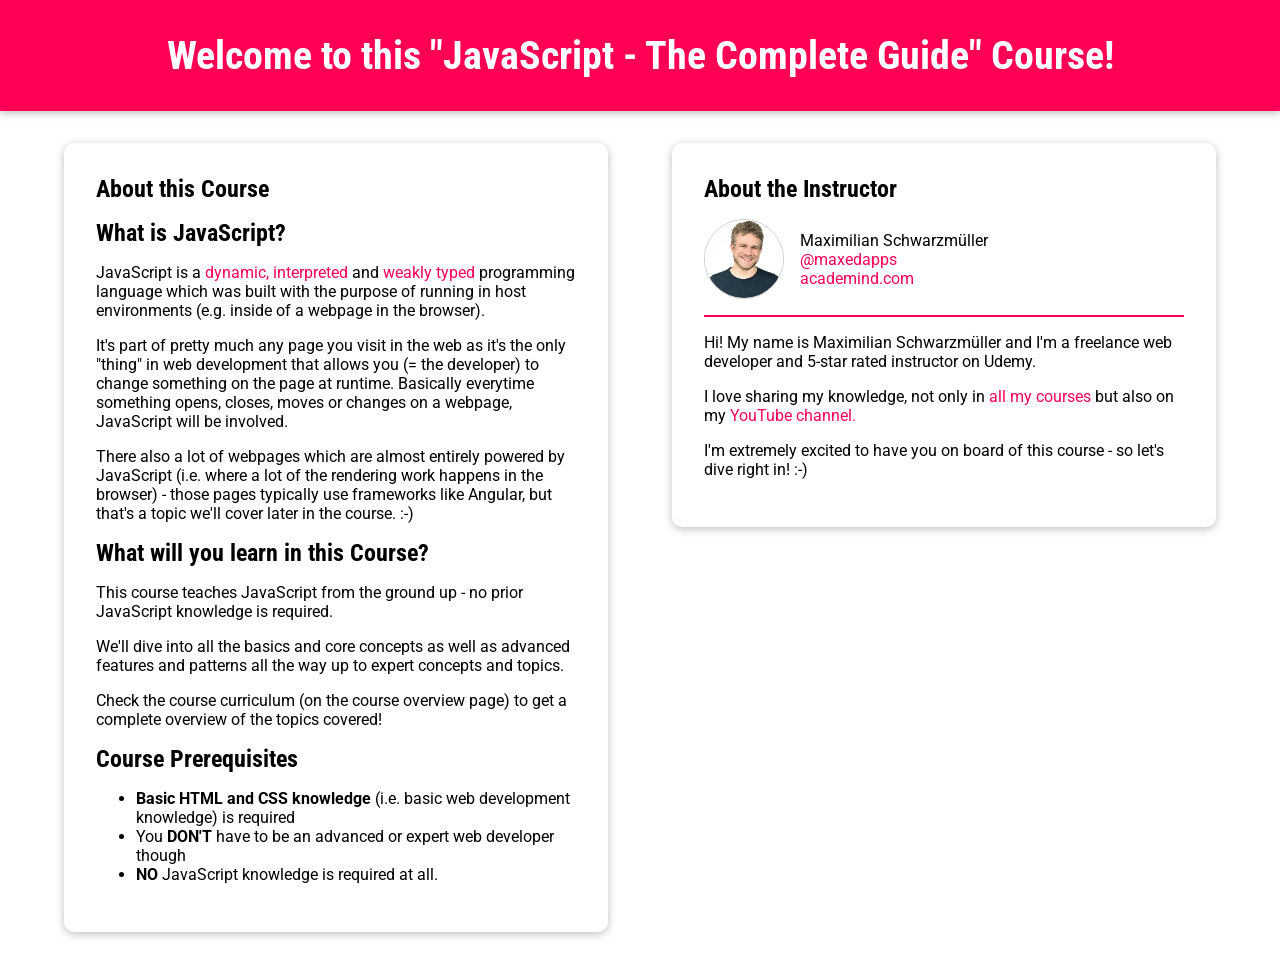
<file: Javascripts Journey/1.first app/index.html>
<!DOCTYPE html>
<html lang="en">
  <head>
    <meta charset="UTF-8" />
    <meta name="viewport" content="width=device-width, initial-scale=1.0" />
    <meta http-equiv="X-UA-Compatible" content="ie=edge" />
    <title>JavaScript (Very) Basics</title>
    <link
      href="https://fonts.googleapis.com/css?family=Roboto:400,700|Roboto+Condensed:700&display=swap"
      rel="stylesheet"
    />
    <link rel="stylesheet" href="assets/styles/app.css" />
    <script src="assets/scripts/app.js" defer></script>
  </head>
  <body>
    <div id="backdrop"></div>
    <header id="main-header">
      <h1>Welcome to this "JavaScript - The Complete Guide" Course!</h1>
    </header>
    <main>
      <section id="about-this-course">
        <header><h2>About this Course</h2></header>
        <article>
          <h2>What is JavaScript?</h2>
          <p>
            JavaScript is a
            <a href="#" data-text="That means that code is not pre-compiled but instead evaluated, compiled and executed at runtime (e.g. when the browser executes the script)." class="info-modal">dynamic, interpreted</a>
            and
            <a href="#" data-text="Weakly typed languages assign types (like 'number') to variables (data containers) at runtime - i.e. you (the developer) can't set the types you want to use in certain places in advance. Only indirectly by making sure you're always working with the correct values." class="info-modal">weakly typed</a>
            programming language which was built with the purpose of running in
            host environments (e.g. inside of a webpage in the browser).
          </p>
          <p>
            It's part of pretty much any page you visit in the web as it's the
            only "thing" in web development that allows you (= the developer) to
            change something on the page at runtime. Basically everytime
            something opens, closes, moves or changes on a webpage, JavaScript
            will be involved.
          </p>
          <p>
            There also a lot of webpages which are almost entirely powered by
            JavaScript (i.e. where a lot of the rendering work happens in the
            browser) - those pages typically use frameworks like Angular, but
            that's a topic we'll cover later in the course. :-)
          </p>
        </article>
        <article>
          <h2>What will you learn in this Course?</h2>
          <p>
            This course teaches JavaScript from the ground up - no prior
            JavaScript knowledge is required.
          </p>
          <p>
            We'll dive into all the basics and core concepts as well as advanced
            features and patterns all the way up to expert concepts and topics.
          </p>
          <p>
            Check the course curriculum (on the course overview page) to get a
            complete overview of the topics covered!
          </p>
        </article>
        <article>
          <h2>Course Prerequisites</h2>
          <ul>
            <li>
              <strong>Basic HTML and CSS knowledge</strong> (i.e. basic web
              development knowledge) is required
            </li>
            <li>
              You <strong>DON'T</strong> have to be an advanced or expert web
              developer though
            </li>
            <li>
              <strong>NO</strong> JavaScript knowledge is required at all.
            </li>
          </ul>
        </article>
      </section>
      <section id="about-the-instructor">
        <header><h2>About the Instructor</h2></header>
        <div id="instructor-info">
          <img
            src="assets/images/max.jpg"
            alt="Image of Maximilian Schwarzmüller - the course instructor"
          />
          <ul>
            <li>Maximilian Schwarzmüller</li>
            <li><a href="https://twitter.com/maxedapps">@maxedapps</a></li>
            <li><a href="https://www.academind.com">academind.com</a></li>
          </ul>
        </div>
        <p>
          Hi! My name is Maximilian Schwarzmüller and I'm a freelance web
          developer and 5-star rated instructor on Udemy.
        </p>
        <p>
          I love sharing my knowledge, not only in
          <a href="https://www.academind.com/learn/our-courses"
            >all my courses</a
          >
          but also on my
          <a href="https://www.youtube.com/c/academind">YouTube channel.</a>
        </p>
        <p>
          I'm extremely excited to have you on board of this course - so let's
          dive right in! :-)
        </p>
      </section>
    </main>
  </body>
</html>
</file>
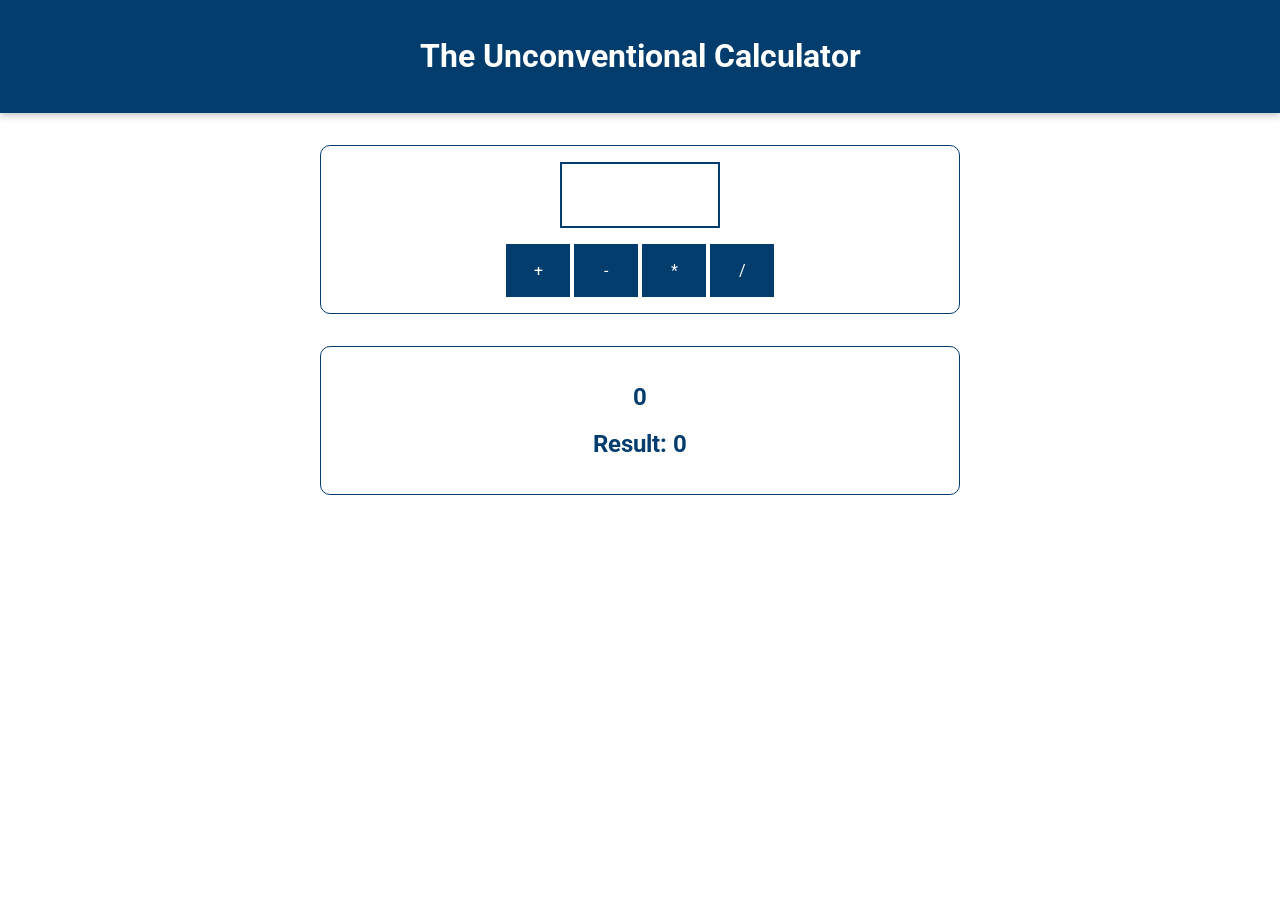
<file: Javascripts Journey/basics-01-starting-project/index.html>
<!DOCTYPE html>
<html lang="en">
  <head>
    <meta charset="UTF-8" />
    <meta name="viewport" content="width=device-width, initial-scale=1.0" />
    <meta http-equiv="X-UA-Compatible" content="ie=edge" />
    <title>Basics</title>
    <link
      href="https://fonts.googleapis.com/css?family=Roboto:400,700&display=swap"
      rel="stylesheet"
    />
    <link rel="stylesheet" href="assets/styles/app.css" />
    <!--<script> alert('This works!') </script>  NOT A GREAT IDEA-->  
    <!-- <script src="assets/scripts/my-script.js"></script> This is better-->
  </head>
  <body>
    <header>
      <h1>The Unconventional Calculator</h1>
    </header>

    <section id="calculator">
      <input type="number" id="input-number" />
      <div id="calc-actions">
        <button type="button" id="btn-add">+</button>
        <button type="button" id="btn-subtract">-</button>
        <button type="button" id="btn-multiply">*</button>
        <button type="button" id="btn-divide">/</button>
      </div>
    </section>
    <section id="results">
      <h2 id="current-calculation">0</h2>
      <h2>Result: <span id="current-result">0</span></h2>
    </section>
    <script src="assets/scripts/vendor.js"></script>
    <script src="assets/scripts/my-script.js"></script> <!--This is the best-->
  </body>
</html>
</file>
<file: Javascripts Journey/1.first app/assets/styles/app.css>
* {
  box-sizing: border-box;
}

body {
  font-family: 'Roboto', open-sans;
  margin: 0;
}

h1,
h2 {
  margin: 0 0 1rem 0;
  font-family: 'Roboto Condensed', 'Roboto', open-sans;
}

h2 {
  font-size: 1.5rem;
}

a {
  color: #ff0055;
  text-decoration: none;
}

a:active,
a:hover {
  text-decoration: underline;
}

button {
  padding: 1rem;
  color: #ff0055;
  font: inherit;
  border: none;
  cursor: pointer;
  background: transparent;
}

button:hover,
button:active {
  background: #ffc6d9;
}

button:focus {
  outline: none;
}

main {
  padding: 2rem;
  display: flex;
  flex-direction: column;
  max-width: 100rem;
  margin: auto;
  align-items: flex-start;
}

section {
  margin: 0 0 2rem 0;
  padding: 2rem;
  box-shadow: 0 2px 8px rgba(0, 0, 0, 0.26);
  background: white;
  border-radius: 10px;
}

.modal {
  position: fixed;
  top: 30vh;
  left: 5%;
  width: 90%;
  z-index: 100;
  background: white;
  border-radius: 10px;
  box-shadow: 0 2px 8px rgba(0, 0, 0, 0.26);
  animation: float-in 0.3s ease-out forwards;
  display: flex;
  flex-direction: column;
}

.modal h2 {
  padding: 1rem;
  border-bottom: 1px solid #ccc;
}

.modal p {
  margin: 0;
  padding: 0 1rem;
}

.modal button {
  align-self: flex-end;
  margin: 0.5rem;
}

#backdrop {
  position: fixed;
  z-index: 10;
  width: 100%;
  height: 100vh;
  left: 0;
  top: 0;
  background: rgba(0, 0, 0, 0.75);
  display: none;
  pointer-events: none;
}

#backdrop.visible {
  display: block;
  pointer-events: all;
}

#main-header {
  padding: 2rem 2rem;
  background: #ff0055;
  color: white;
  box-shadow: 0 2px 8px rgba(0, 0, 0, 0.26);
}

#main-header h1 {
  font-size: 2.5rem;
  text-align: center;
  margin-bottom: 0;
}

#instructor-info {
  display: flex;
  align-items: center;
  border-bottom: 2px solid #ff0055;
  padding-bottom: 1rem;
}

#instructor-info img {
  width: 5rem;
  height: 5rem;
  border-radius: 50%;
  object-fit: cover;
  border: 1px solid #ccc;
}

#instructor-info ul {
  list-style: none;
  margin: 0 0 0 1rem;
  padding: 0;
}

@media (min-width: 768px) {
  main {
    flex-direction: row;
  }

  section {
    flex: 1;
    margin: 0 2rem;
  }

  .modal {
    left: calc(50% - 20rem);
    width: 40rem;
  }
}

@keyframes float-in {
  from {
    transform: translateY(-3rem);
  }
  to {
    transform: translateY(0);
  }
}
</file>
<file: Javascripts Journey/basics-01-starting-project/assets/styles/app.css>
* {
  box-sizing: border-box;
}

html {
  font-family: 'Roboto', open-sans;
}

body {
  margin: 0;
}

header {
  background: #023d6d;
  color: white;
  padding: 1rem;
  text-align: center;
  box-shadow: 0 2px 8px rgba(0, 0, 0, 0.26);
  width: 100%;
}

#results,
#calculator {
  margin: 2rem auto;
  width: 40rem;
  max-width: 90%;
  border: 1px solid #023d6d;
  border-radius: 10px;
  padding: 1rem;
  color: #023d6d;
}

#results {
  text-align: center;
}

#calculator input {
  font: inherit;
  font-size: 3rem;
  border: 2px solid #023d6d;
  width: 10rem;
  padding: 0.15rem;
  margin: auto;
  display: block;
  color: #023d6d;
  text-align: center;
}

#calculator input:focus {
  outline: none;
}

#calculator button {
  font: inherit;
  background: #023d6d;
  color: white;
  border: 1px solid #023d6d;
  padding: 1rem;
  cursor: pointer;
}

#calculator button:focus {
  outline: none;
}

#calculator button:hover,
#calculator button:active {
  background: #084f88;
  border-color: #084f88;
}

#calc-actions button {
  width: 4rem;
}

#calc-actions {
  margin-top: 1rem;
  text-align: center;
}
</file>
